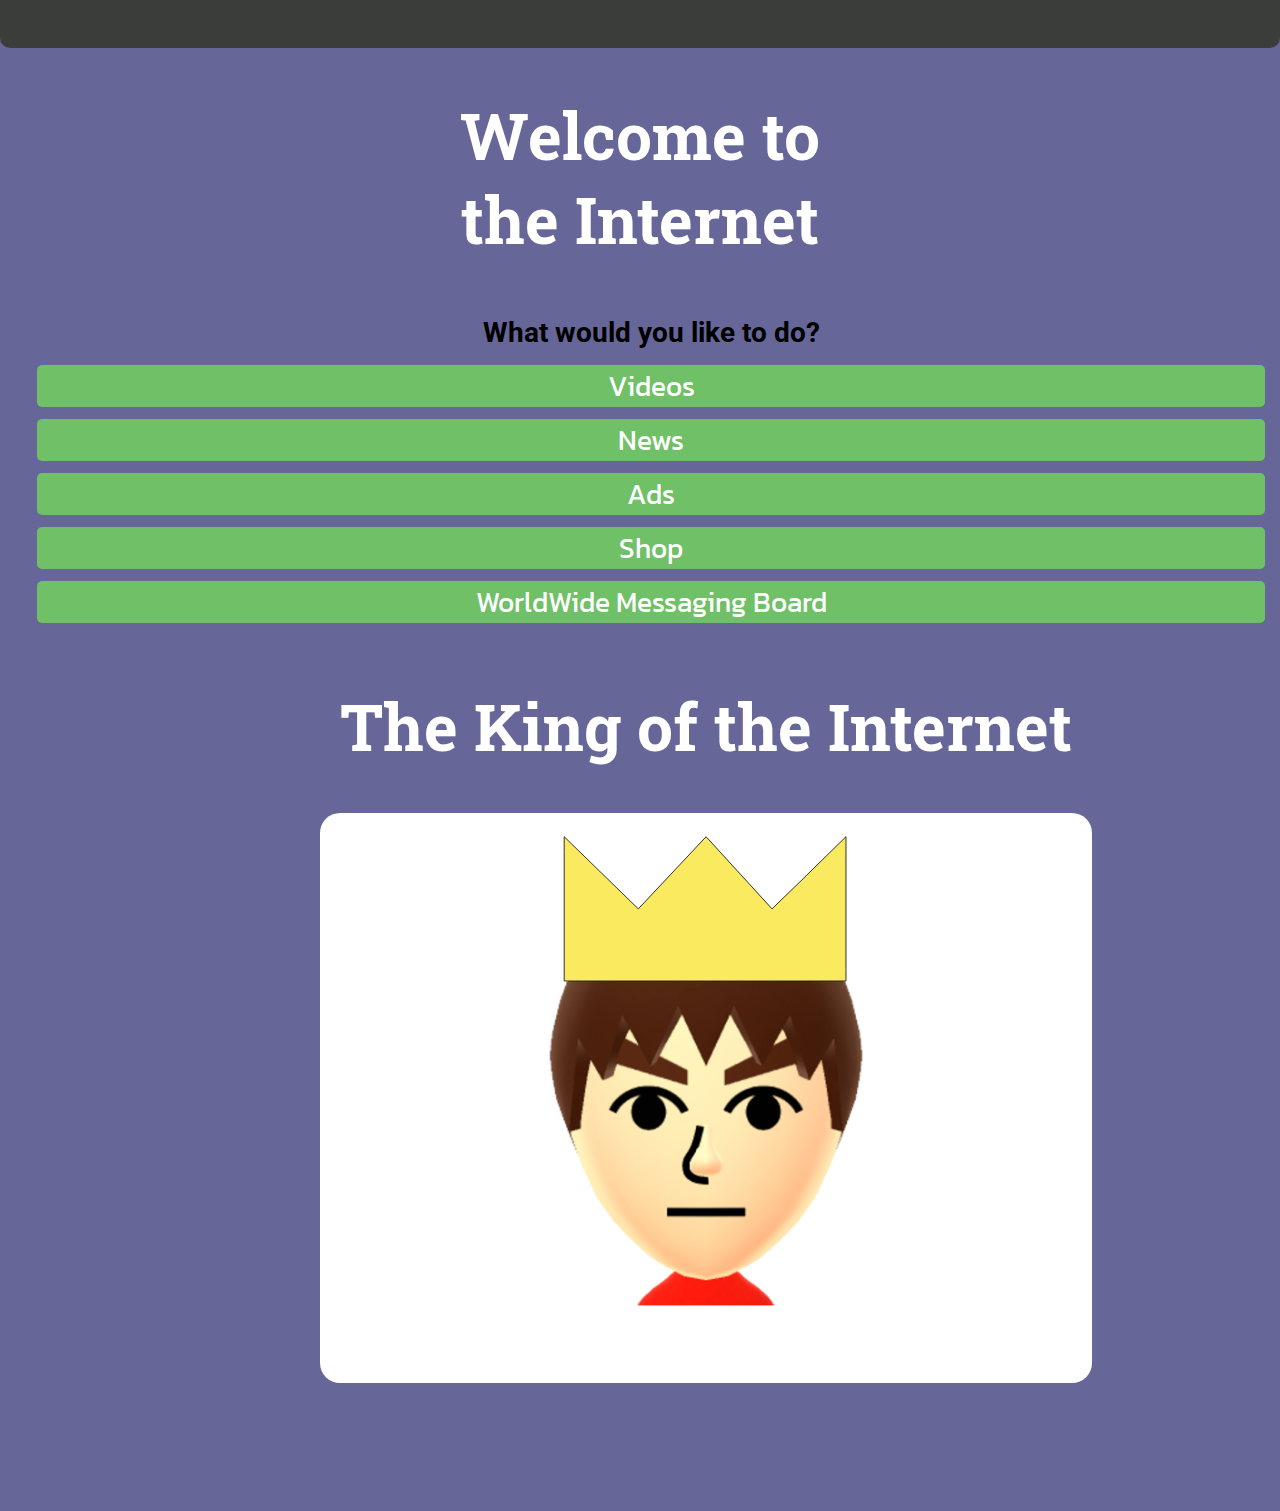
<file: index.html>
<!DOCTYPE html>
<html lang="en" dir="ltr">
  <head>
    <meta charset="utf-8">

    <link rel="stylesheet" href="style.css">

    <link href="https://fonts.googleapis.com/css2?family=Roboto:ital,wght@0,100;0,300;0,400;0,500;0,700;0,900;1,100;1,300;1,400;1,500;1,700;1,900&display=swap" rel="stylesheet">
    <link href="https://fonts.googleapis.com/css2?family=Roboto+Slab:wght@100;200;300;400;500;600;700;800;900&display=swap" rel="stylesheet">
    <link href="https://fonts.googleapis.com/css2?family=Kanit:wght@600&family=Roboto+Slab:wght@100;200;300;400;500;600;700;800;900&display=swap" rel="stylesheet">

    <title>King For A Day Project</title>


  </head>

  <body>

    <div class="header">
      <p>King For a Day</p>
    </div>

    <div class="landingTitle">
      <p>Welcome to</p>
      <p>the Internet</p>
    </div>


    <div class="landingLinks">
      <p id="linksPara">What would you like to do?</p>

      <div class="linksDiv">
        <!-- <a href="#" id="homeLink">Home</a> -->
        <a href="videos.html" id="link1">Videos</a>
        <a href="news.html" id="link2">News</a>
        <a href="ads.html" id="link3">Ads</a>
        <a href="shop.html" id="link4">Shop</a>
        <a href="communicate.html" id="link5">WorldWide Messaging Board</a>
      </div>

    </div>

    <div class="kingDiv">
      <h2 class="landingTitle kingTitle">The King of the Internet</h2>
      <div class="kingImageDiv">
        <img src="images/king-1.svg">
        <!-- <img src="images/face.png"> -->
      </div>
    </div>



    <script src="script.js"></script>

  </body>


</html>
</file>
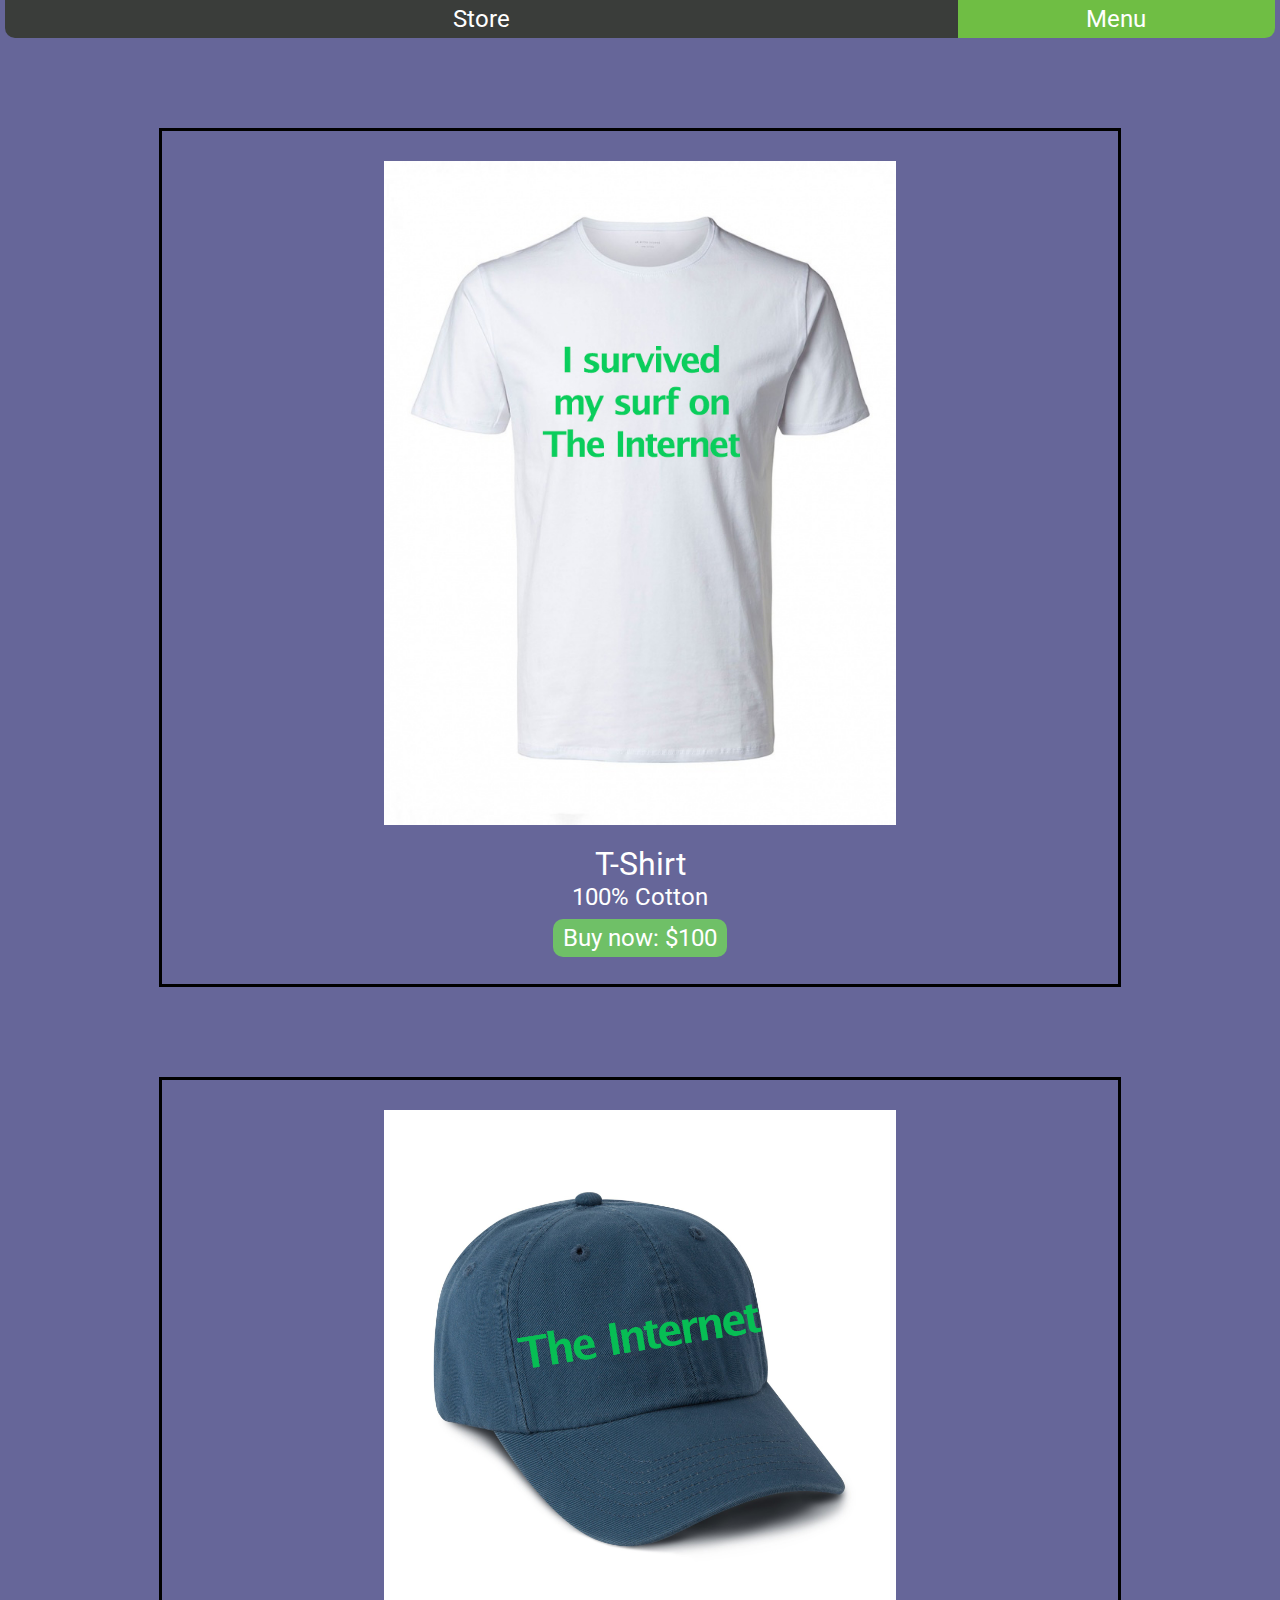
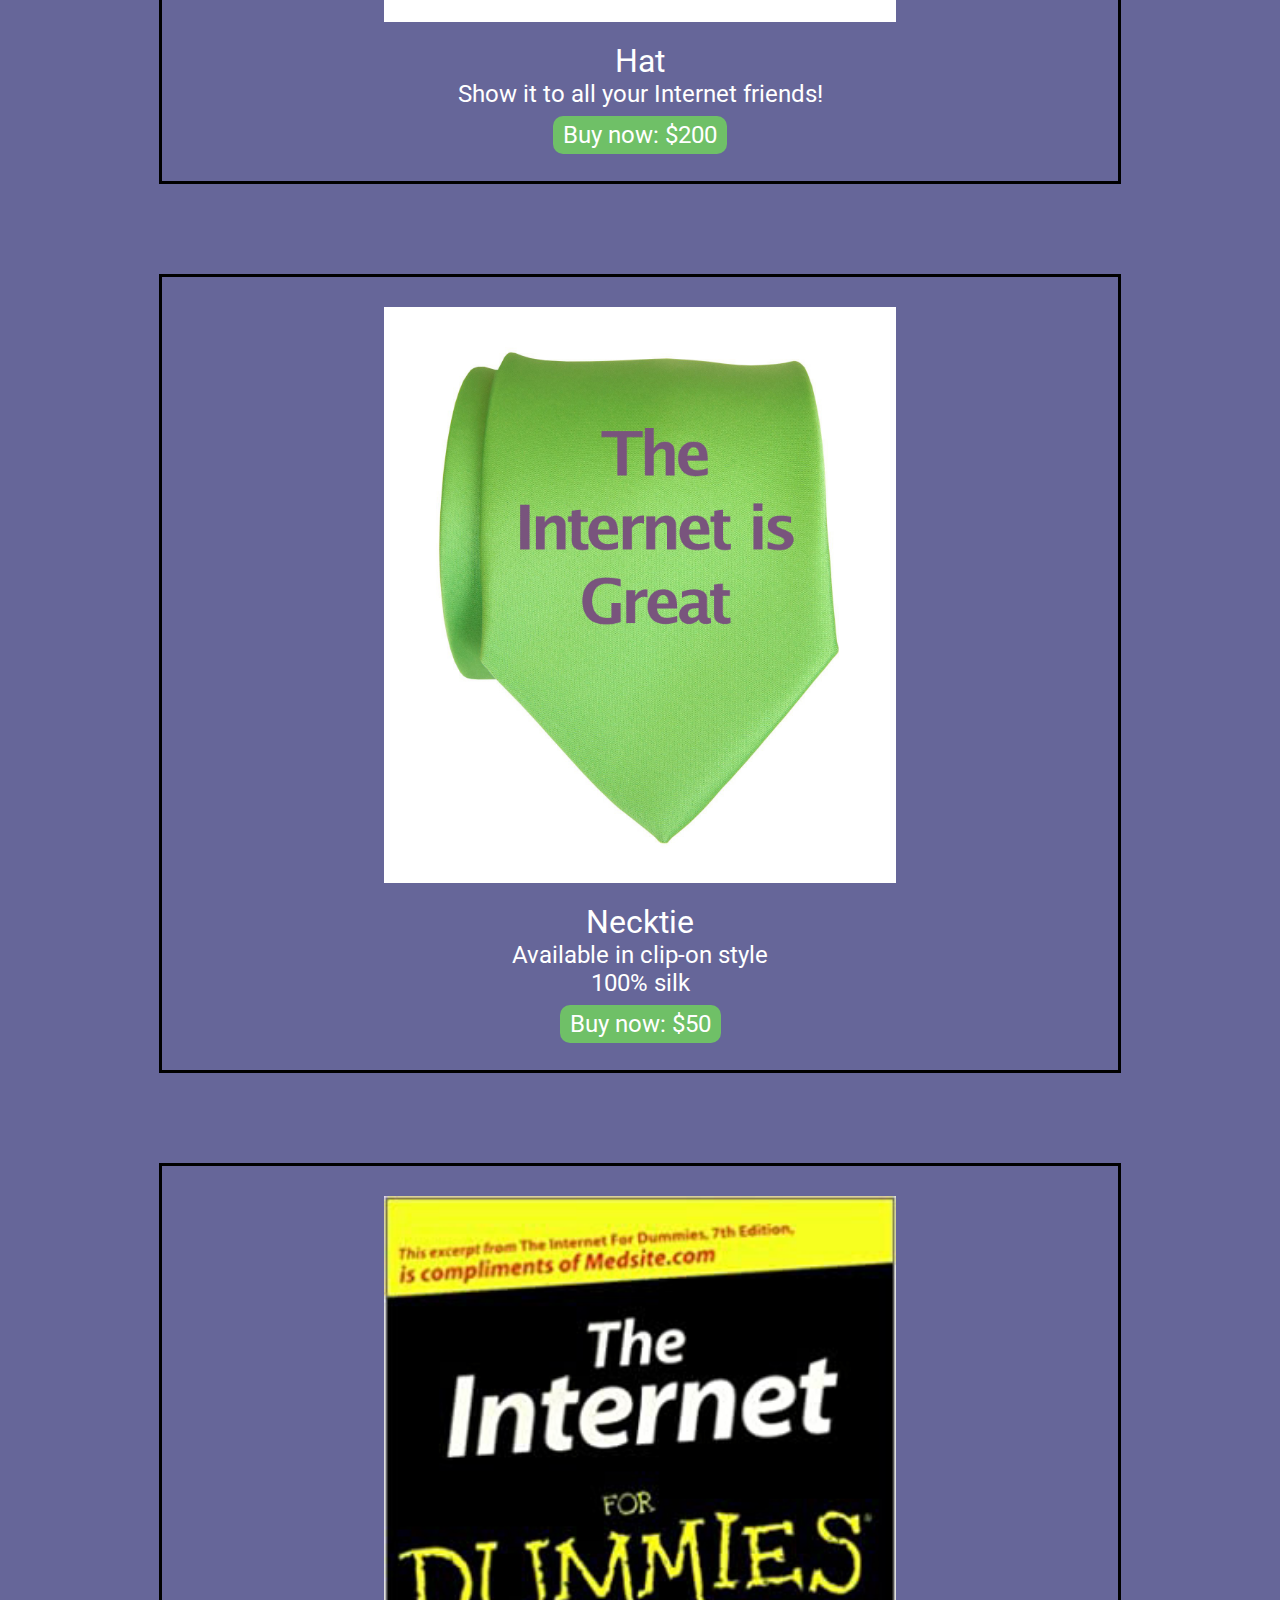
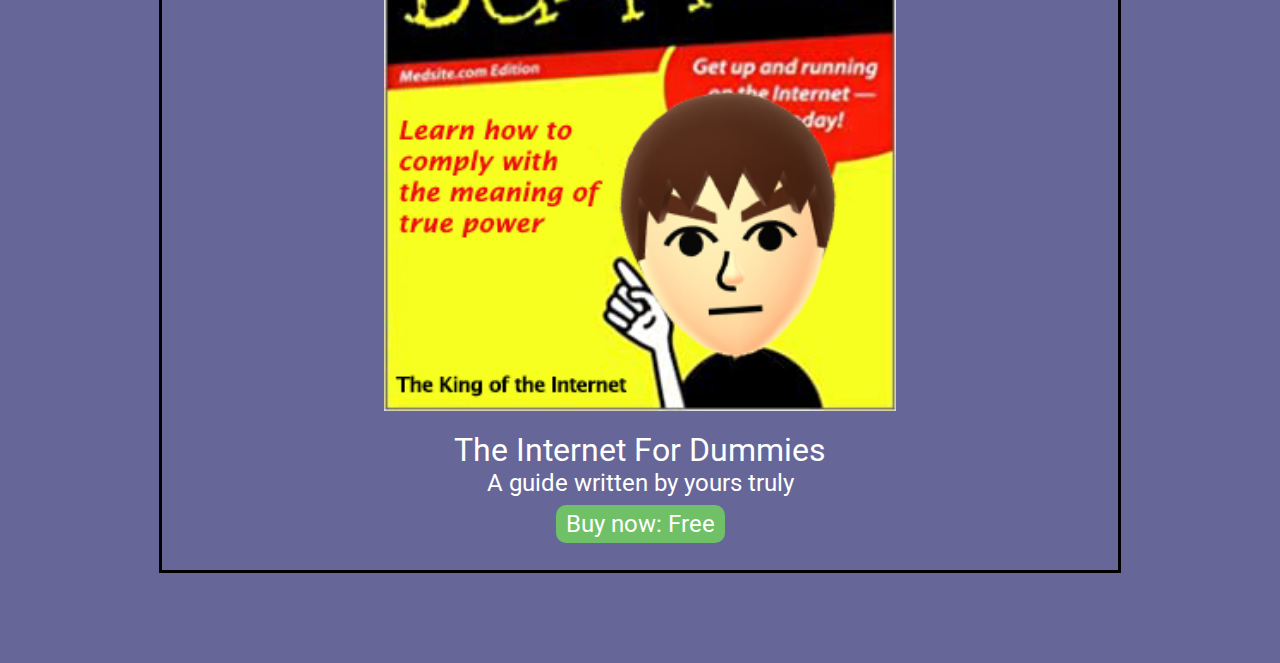
<file: shop-2.html>
<!DOCTYPE html>
<html lang="en" dir="ltr">
  <head>
    <meta charset="utf-8">
    <link rel="stylesheet" href="shop-style.css">
    <link rel="stylesheet" href="shop-2-style.css">
    <link rel="stylesheet" href="dropdown-style.css">

    <link href="https://fonts.googleapis.com/css2?family=Roboto:ital,wght@0,100;0,300;0,400;0,500;0,700;0,900;1,100;1,300;1,400;1,500;1,700;1,900&display=swap" rel="stylesheet">
    <link href="https://fonts.googleapis.com/css2?family=Roboto+Slab:wght@100;200;300;400;500;600;700;800;900&display=swap" rel="stylesheet">
    <link href="https://fonts.googleapis.com/css2?family=Kanit:wght@600&family=Roboto+Slab:wght@100;200;300;400;500;600;700;800;900&display=swap" rel="stylesheet">



    <title>The Store</title>
  </head>

  <body>

    <div id="header" class="header">
      <div id="pageTitle">Store</div>

      <div id="dropdownBox">
        <div id="menuTitle">Menu</div>

          <div id="menuContent" class="menuContent">
            <!-- <a href="index.html">Home</a>
            <a href="videos.html" id="link1">Videos</a>
            <a href="news.html" id="link2">News</a>
            <a href="ads.html" id="link3">Ads</a>
            <a href="shop.html" id="link4">Shop</a>
            <a href="communicate.html" id="link5">WWMB</a> -->
          </div>
      </div>
    </div>


    <div class="flexContainer">
      <div id="mainContainer" class="mainContainer">

        <!-- <div id="storeItem" class="storeItem">

          <img src="#">
          <p>Name</p>
          <p>Description</p>
          <p>Price</p>

        </div> -->

      </div>
    </div>








    <script src="shop-2-script.js"></script>
    <script src="dropdown-script.js"></script>
    <!-- <script src="script.js"></script> -->

  </body>


</html>
</file>
<file: style.css>
/* MOBILE */

* {
  margin: 0;
  padding: 0;
}

body, html {

}

body {
  background-color: #666699;
  /* display: flex;
  flex-direction: column;
  align-items: center; */
}

.header {
  background-color: #3a3d3a;
  /* background-color: white; */
  text-align: center;
  color: white;
  padding: 10px;
  padding-left: 13px;
  font-size: 1.5rem;
  font-family: 'Roboto', sans-serif;
  border-bottom-left-radius: 10px;
  border-bottom-right-radius: 10px;
}
.header p {
  color: #3a3d3a;
}

.landingTitle {
  display: flex;
  flex-direction: column;
  align-items: center;

  margin-top: 5vmin;
  color: white;

  font-size: 4rem;
  font-weight: bold;
  text-align: center;
  margin-bottom: 5vmin;
  font-family: 'Roboto Slab', serif;
}



.landingLinks {
  margin-left: 3vmin;
  font-family: 'Roboto', sans-serif;
  font-size: 1.75rem;
  /* border: solid 3px #6fc067;
  border-radius: 10px; */
  padding: 10px;
  padding-right: 15px;
  /* display: flex;
  flex-direction: column;
  justify-content:center; */
}

.landingLinks a:active, a:visited {

}
.landingLinks a:hover {
  /* color: white; */
}

#linksPara {
  text-align: center;
  font-weight: bold;
  margin-bottom: 10px;
}

.linksDiv {
  height: 50vmin;
  position: relative;
  text-align: center;

  display: flex;
  flex-direction: column;
  justify-content: space-around;


}

.linksDiv a {
  background-color: #6fc067;
  border-radius: 5px;
  font-family: 'Kanit', sans-serif;
  font-size: 1.75rem;
  transition: .3s;
  /* position: absolute; */
  color: white;
  text-decoration: none;
  text-align: center;
}
.linksDiv a:hover {
  font-size: 2rem;
}


#link1 {
  grid-row: 1;
}
#link2 {
  grid-row: 2;
}
#link3 {
  grid-row: 3;
}
#link4 {
  grid-row: 4;
}
#link5 {
  grid-row: 5;
}



.kingDiv {
  display: flex;
  flex-direction: column;
  align-items: center;
  /* display: inline-block; */
  align-self: center;
  text-align: center;
  margin-bottom: 10vmax;
  margin-left: 25vw;
}

.kingTitle {
  margin-left: 20px;
  margin-right: 20px;
}

.kingImageDiv {
  text-align: center;
  background-color: white;
  padding-top: 10px;
  /* margin-left: 15vmin;
  margin-right: 15vmin; */
  /* display: flex;
  justify-content: space-around; */

  border-radius: 20px;
  /* object-fit: contain; */
}

.kingImageDiv img {
  width: 80vmin;
}



/* ### END MOBILE STYLE ### */


@media only screen and (min-width: 600px) {
* {
  margin: 0;
  padding: 0;
}

body, html {

}

body {
  background-color: #666699;
}

.header {
  background-color: #3a3d3a;
  color: white;
  padding: 10px;
  padding-left: 13px;
  font-size: 1.5rem;
  font-family: 'Roboto', sans-serif;
  border-bottom-left-radius: 10px;
  border-bottom-right-radius: 10px;
}

.landingTitle {
  display: flex;
  flex-direction: column;
  align-items: center;

  margin-top: 5vmin;
  color: white;
  display: flex;
  flex-direction: column;
  font-size: 4rem;
  justify-content: center;
  text-align: center;
  margin-bottom: 5vmin;
  font-family: 'Roboto Slab', serif;

  /* text-shadow: 3px 7px 5px black; */
}

.landingLinks {
  margin-left: 3vmin;
  font-family: 'Roboto', sans-serif;
  font-size: 1.75rem;
  /* border: solid 3px #6fc067;
  border-radius: 10px; */
  padding: 10px;
  padding-right: 15px;
  /* display: flex;
  flex-direction: column;
  justify-content:center; */
}

.landingLinks a:active, a:visited {

}
.landingLinks a:hover {
  /* color: white; */
}

#linksPara {
  text-align: center;
  font-weight: bold;
  margin-bottom: 10px;
}

.linksDiv {
  /* display: grid;
  grid-template: repeat(5, 50px) / 1fr; */
  /* grid-row-gap: 5px; */

  height: 30vmin;
  position: relative;
  text-align: center;

  display: flex;
  flex-direction: column;
  justify-content: ;
}

.linksDiv a {
  background-color: #6fc067;
  border-radius: 5px;
  /* margin: 3px; */
  /* padding-left: 15px; */
  /* padding-right: 15px; */
  font-family: 'Kanit', sans-serif;
  font-size: 1.75rem;
  transition: .3s;
  /* position: absolute; */
  color: white;
  text-decoration: none;
  text-align: center;
}
.linksDiv a:hover {
  font-size: 2rem;
}


#link1 {
  grid-row: 1;
}
#link2 {
  grid-row: 2;
}
#link3 {
  grid-row: 3;
}
#link4 {
  grid-row: 4;
}
#link5 {
  grid-row: 5;
}


.kingDiv {
  display: inline-block;
  text-align: center;
  margin-bottom: 10vmax;
  margin-left: 25vw;
}

.kingTitle {
  margin-left: 20px;
  margin-right: 20px;
}

.kingImageDiv {
  text-align: center;
  background-color: white;
  padding-top: 10px;
  /* margin-left: 15vmin;
  margin-right: 15vmin; */
  /* display: flex;
  justify-content: space-around; */

  border-radius: 20px;
  /* object-fit: contain; */
}

.kingImageDiv img {
  width: 80vmin;
}


}

/* @font-face { font-family: Delicious; src: url('Delicious-Roman.otf'); }
@font-face { font-family: Delicious; font-weight: bold; src: url('Delicious-Bold.otf'); } */
</file>
<file: shop-style.css>
* {
  margin: 0;
  padding: 0;
}

body, html {

}

body {
  background-color: #666699;
}


.childSafe {
  display: grid;
  grid-template-rows: 1fr 1fr 200px;
  grid-template-columns: 1fr;
  grid-row-gap: 10px;

  text-align: center;
  color: white;
  margin-top: 30vh;
  align-content: center;
  font-family: 'Roboto Slab', serif;
  font-size: 2.5rem;
}

.safePara {
  grid-row: 1;
}

.buttonDiv {
  grid-row: 2;
}

#inputId {
  padding: 10px;
  font-size: 1.25rem;
  border-top-left-radius: 10px;
  border-bottom-left-radius: 10px;
  font-family: 'Roboto', sans-serif;
  border:none;
}

#buttonId {
  background-color: #6fc067;
  border: none;
  padding: 10px;
  color: white;
  font-size: 1.25rem;
  font-family: 'Roboto', sans-serif;
  border-top-right-radius: 10px;
  border-bottom-right-radius: 10px;
  transition: .5s;
}
#buttonId:hover {
  background-color: #78d16f;
}

.extraDiv {
  grid-row: 3;
}
.extraDiv a {
  color: white;
}

.extraDiv a:hover {
  color: red;
}

#newLink {
  font-size: 2rem;
}
</file>
<file: shop-2-style.css>
* {
  margin: 0;
  padding: 0;
}

body, html {

}

body {

}


.flexContainer {
  margin-top: 10vmin;
  display: flex;
  flex-direction: column;
  align-items: center;
}

.mainContainer {
  /* display: grid; */
  /* grid-auto-rows: 1fr; */

}

.newItem {
  display: flex;
  flex-direction: column;
  justify-content: space-between;
  border: solid 3px black;
  width: 70vw;
  object-position: center;
  margin-bottom: 10vmin;
  padding: 30px;
}


.newImage {
  display: flex;
  flex-direction: column;
  align-self: center;
  width: 40vw;
}
.newImage img {
}

.textDiv {
  padding-top: 20px;
  color: white;
  font-family: 'Roboto', sans-serif;
  font-size: 2rem;

  text-align: center;
}

.newName {
  font-size: 1.75rem;
}


.newDescrip {
  font-size: 1.5rem;
  margin-bottom: 5px;
}


.newPrice {
  /* margin-top: 15px; */
  display: inline;
  font-size: 1.5rem;
  border-radius: 10px;
  background-color: #6fc067;
  padding: 5px 10px 5px;
  transition: .5s;

}
.newPrice:hover {
  font-size: 1.65rem;
}
</file>
<file: dropdown-style.css>
.header {
  color: white;
  font-size: 1.5rem;
  font-family: 'Roboto', sans-serif;

  display: grid;
  grid-template: 1fr / 3fr 1fr;

  margin-left: 5px;
  margin-right: 5px;
}

#pageTitle {
  position: relative;
  grid-column: 1;
  text-align: center;

  background-color: #3a3d3a;
  border-bottom-left-radius: 10px;

  padding: 5px;
}


#menuTitle {
  position: relative;
  grid-column: 2;
  text-align: center;
  background-color: #6fbe44;
  padding: 5px;
  border-bottom-right-radius: 10px;
  z-index: 1;
  transition: .5s;
}


.menuContent {
  background-color: grey;
  padding-top: 10px;
  position: relative;
  border-bottom-right-radius: 10px;

  grid-auto-rows: 1fr;

  grid-column: 2;
  width: 24.5vw;
  font-size: 1.5rem;
  text-align: center;

}
.menuContent p {
  /* margin-bottom: 50px; */
  padding: 7px 0px 5px;
}
.menuContent a {
  color: white;
  text-decoration: none;
  background-size: fill;
}
.menuContent p:hover {
  color: white;
  text-decoration: none;
  background-color: #3a3d3a;
}
#newLink5 {
  border-bottom-right-radius: 10px;
}
</file>
